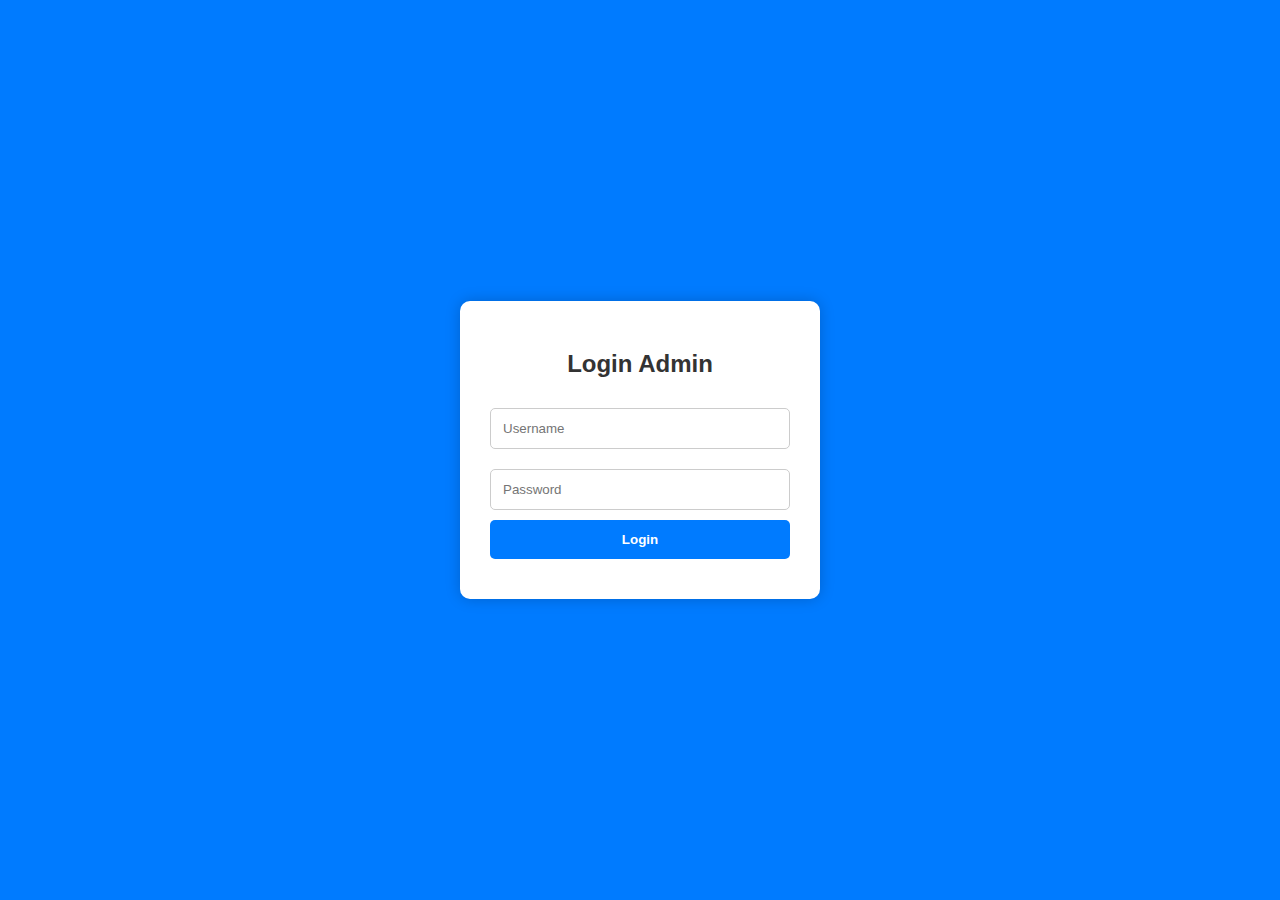
<file: index.html>
<!DOCTYPE html>
<html lang="id">
<head>
  <meta charset="UTF-8">
  <meta name="viewport" content="width=device-width, initial-scale=1.0"> <title>Login Admin</title>
  <style>
    body {
      margin: 0;
      font-family: Arial, sans-serif;
      background-color: #007bff; /* Warna biru cerah */
      height: 100vh; /* Pastikan tinggi penuh viewport */
      display: flex;
      justify-content: center;
      align-items: center;
    }

    .login-box {
      background-color: #fff;
      padding: 30px;
      border-radius: 10px;
      box-shadow: 0 0 15px rgba(0,0,0,0.2); /* Bayangan yang lebih menonjol */
      width: 300px;
    }

    h2 {
      text-align: center;
      margin-bottom: 20px;
      color: #333; /* Warna teks gelap */
    }

    input[type="text"],
    input[type="password"] {
      width: 100%;
      padding: 12px;
      margin: 10px 0;
      border: 1px solid #ccc; /* Border abu-abu */
      border-radius: 5px;
      box-sizing: border-box; /* Penting agar padding tidak menambah lebar */
    }

    button {
      width: 100%;
      padding: 12px;
      background-color: #007bff; /* Warna tombol biru */
      color: white;
      border: none;
      border-radius: 5px;
      font-weight: bold;
      cursor: pointer;
      transition: background-color 0.3s ease; /* Transisi halus saat hover */
    }

    button:hover {
      background-color: #0056b3; /* Warna biru lebih gelap saat hover */
    }

    .error {
      color: red;
      text-align: center;
      margin-top: 10px;
      font-size: 0.9em; /* Ukuran font sedikit lebih kecil */
    }
  </style>
</head>
<body>
  <div class="login-box">
    <h2>Login Admin</h2>
    <form id="loginForm">
      <input type="text" id="username" placeholder="Username" required>
      <input type="password" id="password" placeholder="Password" required>
      <button type="submit">Login</button>
      <div class="error" id="errorMsg"></div>
    </form>
  </div>

  <script>
    // Username dan password yang valid
    const USERNAME = "admin";
    const PASSWORD = "123456";

    // Dapatkan referensi ke elemen form dan pesan error
    const loginForm = document.getElementById("loginForm");
    const usernameInput = document.getElementById("username");
    const passwordInput = document.getElementById("password");
    const errorMsg = document.getElementById("errorMsg");

    // Tambahkan event listener untuk submit form
    loginForm.addEventListener("submit", function(e) {
      e.preventDefault(); // Mencegah form dari reload halaman

      const user = usernameInput.value;
      const pass = passwordInput.value;

      if (user === USERNAME && pass === PASSWORD) {
        // Jika login berhasil, arahkan ke halaman dashboard
        window.location.href = "dashboard.html"; // Pastikan ini mengarah ke file dashboard Anda (contohnya index.html)
      } else {
        // Jika login gagal, tampilkan pesan error
        errorMsg.textContent = "Username atau password salah!";
      }
    });
  </script>
</body>
</html>
</file>
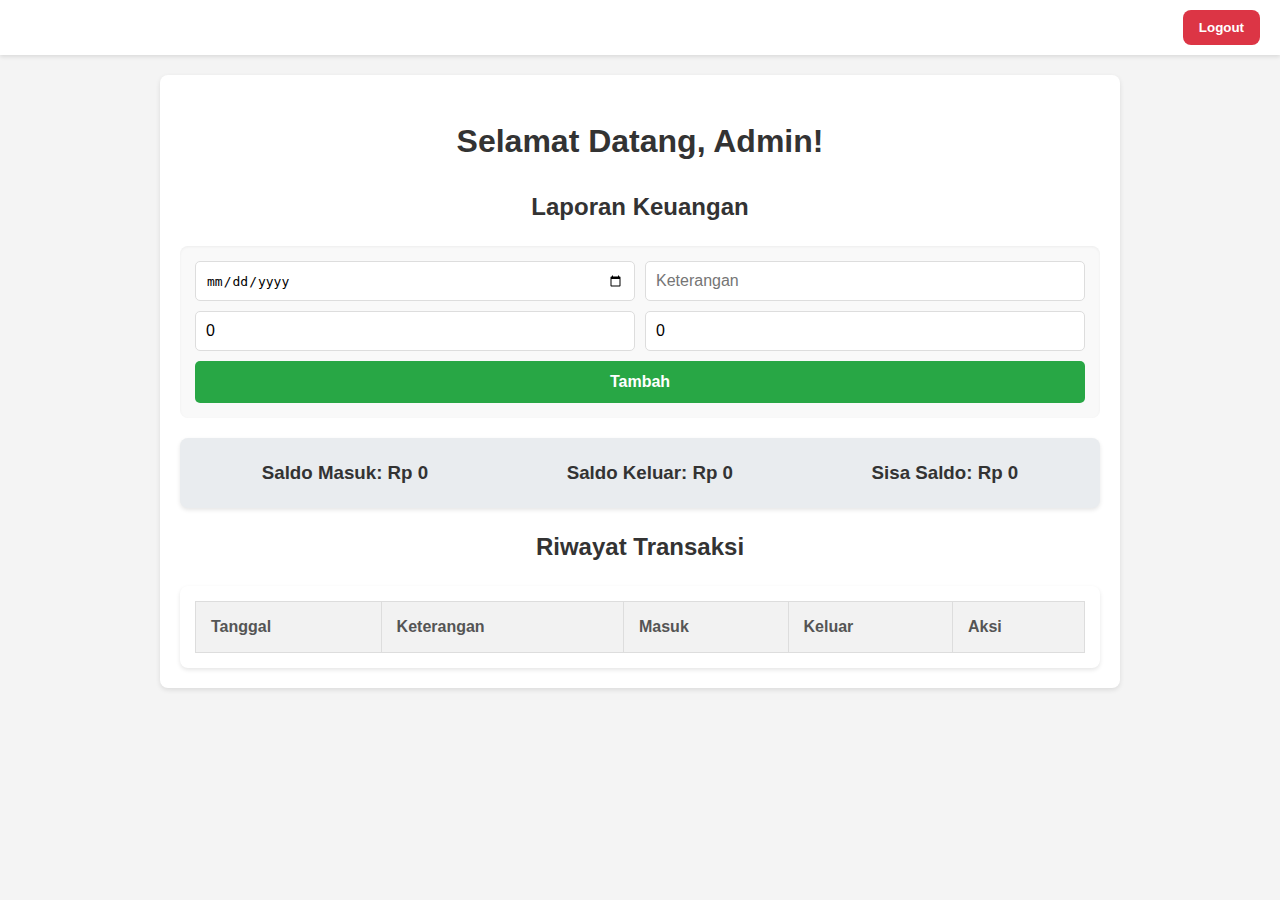
<file: dashboard.html>
<!DOCTYPE html>
<html lang="id">
<head>
  <meta charset="UTF-8" />
  <meta name="viewport" content="width=device-width, initial-scale=1.0" />
  <title>Dashboard Saldo</title>
  <link rel="stylesheet" href="style.css" />
</head>
<body>
  <div class="logout-container">
    <button class="logout-btn" onclick="logout()">Logout</button>
  </div>

  <div class="container">
    <h1>Selamat Datang, Admin!</h1>

    <h2>Laporan Keuangan</h2>
    <form id="formTransaksi">
      <input type="date" id="tanggal" required />
      <input type="text" id="keterangan" placeholder="Keterangan" required />
      <input type="number" id="masuk" placeholder="Saldo Masuk" value="0" step="any" />
      <input type="number" id="keluar" placeholder="Saldo Keluar" value="0" step="any" />
      <button type="submit" id="submitButton">Tambah</button>
    </form>

    <div class="saldo-box">
      <h3 id="totalMasuk">Saldo Masuk: Rp 0</h3>
      <h3 id="totalKeluar">Saldo Keluar: Rp 0</h3>
      <h3 id="sisaSaldo">Sisa Saldo: Rp 0</h3>
    </div>

    <h2>Riwayat Transaksi</h2>
    <div class="table-container">
      <table>
        <thead>
          <tr>
            <th>Tanggal</th>
            <th>Keterangan</th>
            <th>Masuk</th>
            <th>Keluar</th>
            <th>Aksi</th>
          </tr>
        </thead>
        <tbody id="tabelRiwayat"></tbody>
      </table>
    </div>
  </div>

  <script src="script.js"></script>
</body>
</html>
</file>
<file: style.css>
* {
  box-sizing: border-box;
}

body {
  font-family: Arial, sans-serif;
  background: #f4f4f4;
  margin: 0;
  padding: 0;
  line-height: 1.6;
}

.container {
  width: 90%;
  max-width: 960px;
  margin: 20px auto;
  padding: 20px;
  background: #fff;
  border-radius: 8px;
  box-shadow: 0 2px 5px rgba(0,0,0,0.1);
}

h1, h2 {
  color: #333;
  text-align: center;
  margin-bottom: 20px;
}

/* Tombol Logout di luar container */
.logout-container {
  width: 100%;
  padding: 10px 20px;
  display: flex;
  justify-content: flex-end;
  background: #fff;
  box-shadow: 0 2px 4px rgba(0,0,0,0.1);
  position: sticky;
  top: 0;
  z-index: 1000;
}

.logout-btn {
  background: #dc3545;
  color: white;
  border: none;
  padding: 10px 16px;
  border-radius: 8px;
  font-weight: bold;
  cursor: pointer;
  transition: background-color 0.2s ease;
}

.logout-btn:hover {
  background-color: #c82333;
}

/* Form Transaksi */
#formTransaksi {
  display: flex;
  flex-wrap: wrap;
  gap: 10px;
  margin-bottom: 20px;
  padding: 15px;
  background: #f9f9f9;
  border-radius: 8px;
  box-shadow: inset 0 1px 3px rgba(0,0,0,0.05);
}

#formTransaksi input {
  flex: 1 1 calc(50% - 10px); /* Dua kolom pada desktop, satu pada mobile */
  padding: 10px;
  border: 1px solid #ddd;
  border-radius: 5px;
  font-size: 1em;
}

#formTransaksi input[type="date"] {
  min-width: 150px; /* Batas lebar minimum */
}

#formTransaksi input[type="text"] {
  min-width: 150px;
}

#formTransaksi input[type="number"] {
  min-width: 100px;
}

#formTransaksi button[type="submit"] {
  flex: 1 1 100%; /* Tombol submit full width */
  padding: 12px;
  background-color: #28a745;
  color: white;
  border: none;
  border-radius: 5px;
  font-weight: bold;
  cursor: pointer;
  font-size: 1em;
  transition: background-color 0.2s ease;
}

#formTransaksi button[type="submit"]:hover {
  background-color: #218838;
}

/* Saldo Box */
.saldo-box {
  background: #e9ecef;
  padding: 20px;
  border-radius: 8px;
  box-shadow: 0 2px 4px rgba(0,0,0,0.1);
  margin-bottom: 20px;
  text-align: center;
  display: flex;
  justify-content: space-around;
  flex-wrap: wrap;
  gap: 15px;
}

.saldo-box h3 {
  margin: 0;
  color: #333;
  flex: 1 1 auto;
  min-width: 250px; /* Pastikan tidak terlalu sempit di mobile */
}

/* Table Riwayat Transaksi */
.table-container {
  overflow-x: auto; /* Agar tabel bisa discroll jika terlalu lebar */
  margin-top: 20px;
  background: #fff;
  padding: 15px;
  border-radius: 8px;
  box-shadow: 0 2px 4px rgba(0,0,0,0.1);
}

table {
  width: 100%;
  border-collapse: collapse;
  min-width: 600px; /* Untuk memastikan tabel tidak terlalu kecil di layar sempit */
}

table th, table td {
  padding: 12px 15px;
  border: 1px solid #ddd;
  text-align: left;
  vertical-align: top; /* Agar konten sejajar di atas */
}

table th {
  background-color: #f2f2f2;
  font-weight: bold;
  color: #555;
}

table tbody tr:nth-child(even) {
  background-color: #f9f9f9;
}

table tbody tr:hover {
  background-color: #f1f1f1;
}

/* Tombol Edit dan Hapus */
.edit-btn {
  background: #ffc107; /* Kuning/Oranye */
  color: #333;
  border: none;
  padding: 6px 10px;
  border-radius: 5px;
  font-weight: bold;
  cursor: pointer;
  margin-right: 5px;
  transition: background-color 0.2s ease;
  white-space: nowrap; /* Mencegah tombol pecah baris */
}

.edit-btn:hover {
  background-color: #e0a800;
}

.hapus-btn {
  background: #dc3545; /* Merah */
  color: white;
  border: none;
  padding: 6px 10px;
  border-radius: 5px;
  font-weight: bold;
  cursor: pointer;
  transition: background-color 0.2s ease;
  white-space: nowrap;
}

.hapus-btn:hover {
  background-color: #c82333;
}

/* Media Queries untuk Responsif */
@media (max-width: 768px) {
  #formTransaksi input {
    flex: 1 1 100%; /* Satu kolom pada mobile */
  }

  .saldo-box {
    flex-direction: column;
    align-items: center;
  }
}
</file>
